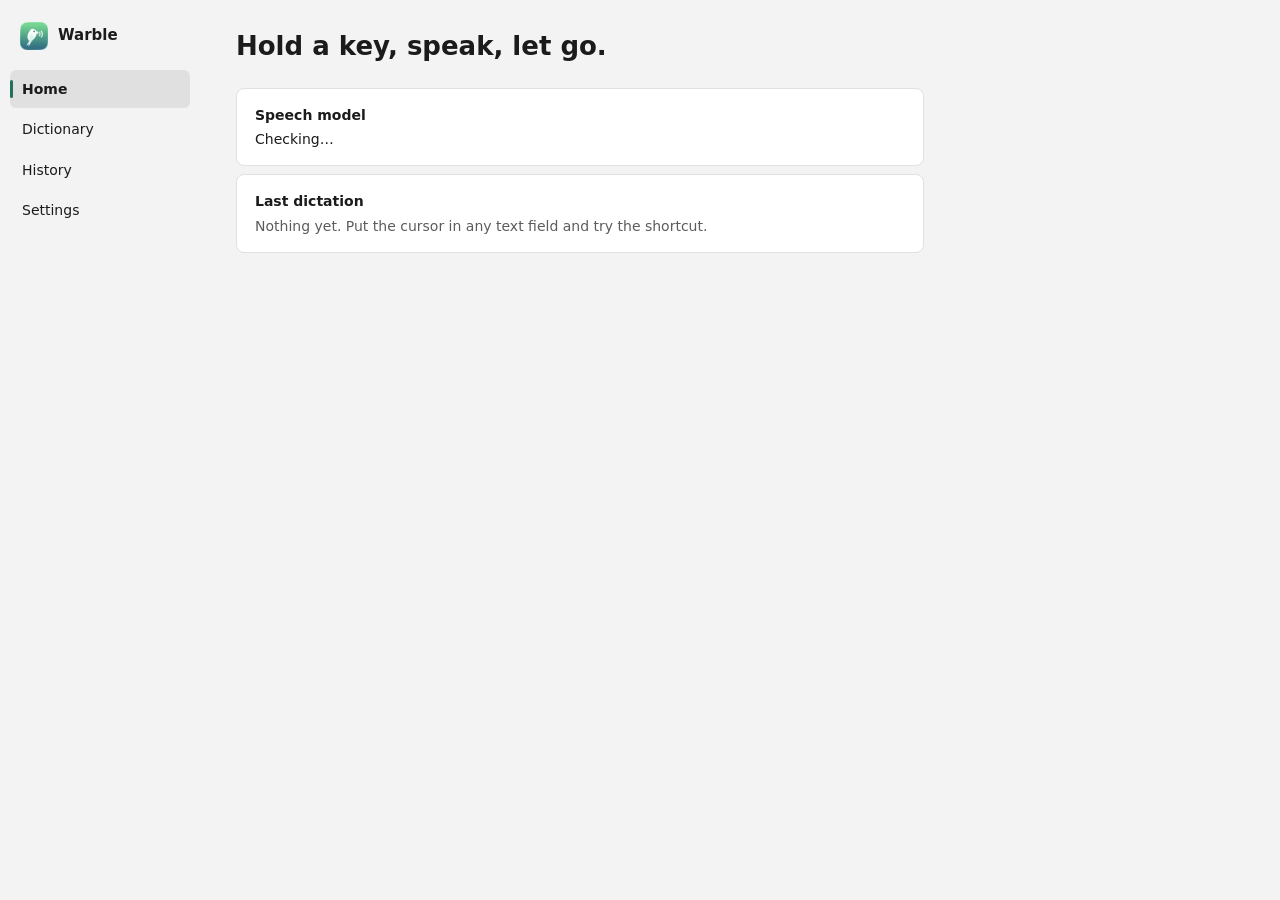
<file: windows/ui/index.html>
<!doctype html>
<html lang="en">
<head>
  <meta charset="utf-8">
  <meta name="viewport" content="width=device-width, initial-scale=1">
  <title>Warble</title>
  <link rel="stylesheet" href="style.css">
</head>
<body>
  <nav class="sidebar" aria-label="Sections">
    <div class="brand"><img src="icon.png" alt="" width="28" height="28"><span>Warble</span></div>
    <button class="nav" data-page="home" aria-current="page">Home</button>
    <button class="nav" data-page="dictionary">Dictionary</button>
    <button class="nav" data-page="history">History</button>
    <button class="nav" data-page="settings">Settings</button>
    <p class="version" id="version"></p>
  </nav>

  <main>
    <section id="page-home" class="page">
      <h1>Hold a key, speak, let go.</h1>
      <p class="lead" id="how-to"></p>

      <div class="panel" id="model-panel">
        <h2>Speech model</h2>
        <p id="model-text">Checking…</p>
        <div class="progress" id="model-progress" hidden><div id="model-bar"></div></div>
        <button class="primary" id="model-download" hidden>Download the model</button>
      </div>

      <div class="panel" id="last-panel">
        <h2>Last dictation</h2>
        <p id="last-text" class="muted">Nothing yet. Put the cursor in any text field and try the shortcut.</p>
        <button id="last-copy" hidden>Copy</button>
      </div>

      <div class="panel warn" id="warnings" hidden>
        <h2>Needs attention</h2>
        <ul id="warning-list"></ul>
      </div>
    </section>

    <section id="page-dictionary" class="page" hidden>
      <h1>Dictionary</h1>
      <p class="lead">Words fix spelling (“github” becomes “GitHub”). Replacements turn a spoken phrase into text, like “my email” into an address.</p>
      <div class="tabs" role="tablist">
        <button role="tab" class="tab" data-kind="word" aria-selected="true">Words</button>
        <button role="tab" class="tab" data-kind="replacement" aria-selected="false">Replacements</button>
      </div>
      <form id="dict-form" class="row">
        <input id="dict-spoken" placeholder="Word, e.g. GitHub" aria-label="Word or spoken phrase" required>
        <input id="dict-written" placeholder="Becomes, e.g. lucas@example.com" aria-label="Replacement text" hidden>
        <button class="primary" type="submit">Add</button>
      </form>
      <p class="error" id="dict-error" role="alert"></p>
      <ul class="list" id="dict-list"></ul>
      <p class="empty" id="dict-empty" hidden>No entries yet.</p>
    </section>

    <section id="page-history" class="page" hidden>
      <h1>History</h1>
      <div class="row">
        <input id="history-search" type="search" placeholder="Search dictations" aria-label="Search dictations">
        <button id="history-clear" class="danger">Clear all</button>
      </div>
      <p class="error" id="history-error" role="alert"></p>
      <div id="history-list"></div>
      <p class="empty" id="history-empty" hidden>No dictations yet.</p>
    </section>

    <section id="page-settings" class="page" hidden>
      <h1>Settings</h1>
      <p class="error" id="settings-general-error" role="alert"></p>
      <div class="setting">
        <div>
          <h2>Shortcut</h2><p class="muted">Pick a combination no other program uses.</p>
          <p class="error" id="settings-error" role="alert"></p>
        </div>
        <button id="hotkey-button" class="hotkey"></button>
      </div>

      <fieldset class="setting">
        <legend><h2>Mode</h2></legend>
        <label><input type="radio" name="mode" value="hold"> Hold the shortcut while speaking</label>
        <label><input type="radio" name="mode" value="toggle"> Press once to start, again to stop</label>
      </fieldset>

      <div class="setting">
        <div><h2>Microphone</h2><p class="muted">“Windows default” follows the system setting.</p></div>
        <select id="microphone" aria-label="Microphone"></select>
      </div>

      <label class="setting check"><input type="checkbox" id="show-pill"> <span><b>Show the pill</b><br><span class="muted">A small status bar at the bottom of the screen while you speak.</span></span></label>
      <label class="setting check"><input type="checkbox" id="spoken-punctuation"> <span><b>Spoken punctuation</b><br><span class="muted">Say “comma”, “period”, “new line” in English to type them.</span></span></label>
      <label class="setting check"><input type="checkbox" id="keep-clipboard"> <span><b>Keep the text on the clipboard</b><br><span class="muted">Otherwise Warble puts back what you had copied before.</span></span></label>
      <label class="setting check"><input type="checkbox" id="autostart"> <span><b>Start with Windows</b><br><span class="muted">Warble waits in the tray, next to the clock.</span></span></label>

      <div class="setting paths">
        <h2>Files</h2>
        <p class="muted">Settings, dictionary and history: <code id="data-dir"></code></p>
        <p class="muted">Speech model: <code id="models-dir"></code></p>
      </div>
    </section>
  </main>

  <script src="app.js"></script>
</body>
</html>
</file>
<file: windows/ui/style.css>
/* Windows 11 settings language: Segoe UI Variable (the system face, so Warble
   reads like part of Windows), neutral surfaces, one teal accent taken from
   the app icon. Light and dark follow the system theme. */
:root {
  color-scheme: light dark;
  --bg: #f3f3f3;
  --surface: #ffffff;
  --border: #e0e0e0;
  --text: #1b1b1b;
  --muted: #5c5c5c;
  --accent: #23705d;
  --accent-text: #ffffff;
  --accent-soft: #e2f1eb;
  --danger: #b3261e;
  --focus: #1b1b1b;
  font-family: "Segoe UI Variable Text", "Segoe UI", system-ui, sans-serif;
  font-size: 14px;
  line-height: 1.45;
}
@media (prefers-color-scheme: dark) {
  :root {
    --bg: #202020;
    --surface: #2b2b2b;
    --border: #3a3a3a;
    --text: #f2f2f2;
    --muted: #b8b8b8;
    --accent: #6fd0a8;
    --accent-text: #0f2a22;
    --accent-soft: #233a32;
    --danger: #ff8a80;
    --focus: #ffffff;
  }
}
* { box-sizing: border-box; }
body { margin: 0; display: flex; min-height: 100vh; background: var(--bg); color: var(--text); }
[hidden] { display: none !important; }

.sidebar { width: 200px; flex: none; padding: 16px 10px; display: flex; flex-direction: column; gap: 2px; }
.brand { display: flex; align-items: center; gap: 10px; padding: 6px 10px 18px; font-weight: 600; font-size: 15px; }
.nav { text-align: left; background: none; border: 0; color: var(--text); padding: 9px 12px; border-radius: 6px; font: inherit; cursor: pointer; position: relative; }
.nav:hover { background: rgba(127,127,127,.07); }
.nav[aria-current="page"] { background: rgba(127,127,127,.16); font-weight: 600; }
.nav[aria-current="page"]::before { content: ""; position: absolute; left: 0; top: 10px; bottom: 10px; width: 3px; border-radius: 2px; background: var(--accent); }
.version { margin-top: auto; padding: 0 12px; color: var(--muted); font-size: 12px; }

main { flex: 1; padding: 28px 36px 40px; max-width: 760px; overflow-y: auto; }
h1 { font-family: "Segoe UI Variable Display", "Segoe UI", system-ui, sans-serif; font-size: 26px; font-weight: 600; margin: 0 0 6px; }
h2 { font-size: 14px; font-weight: 600; margin: 0 0 4px; }
.lead { color: var(--muted); margin: 0 0 22px; max-width: 60ch; }
.muted { color: var(--muted); margin: 0; }
.panel, .setting { background: var(--surface); border: 1px solid var(--border); border-radius: 8px; padding: 16px 18px; margin-bottom: 8px; }
.panel p { margin: 0; white-space: pre-wrap; }
.panel button, .panel .progress { margin-top: 12px; }
.warn { border-color: var(--danger); }
.warn ul { margin: 0; padding-left: 18px; }

button, input, select { font: inherit; color: var(--text); }
button { background: var(--surface); border: 1px solid var(--border); border-radius: 6px; padding: 7px 14px; cursor: pointer; min-height: 34px; }
button:hover { background: rgba(127,127,127,.1); }
button.primary { background: var(--accent); color: var(--accent-text); border-color: var(--accent); font-weight: 600; }
button.primary:hover { filter: brightness(1.08); }
button.danger { color: var(--danger); }
button:disabled { opacity: .55; cursor: default; }
input, select { background: var(--surface); border: 1px solid var(--border); border-radius: 6px; padding: 7px 10px; min-height: 34px; }
:focus-visible { outline: 2px solid var(--focus); outline-offset: 2px; }

.progress { height: 6px; background: var(--accent-soft); border-radius: 3px; overflow: hidden; }
.progress div { height: 100%; width: 0; background: var(--accent); transition: width .3s; }

.row { display: flex; gap: 8px; margin-bottom: 12px; }
.row input { flex: 1; min-width: 0; }
.tabs { display: flex; gap: 4px; margin-bottom: 12px; }
.tab { border-radius: 6px; }
.tab[aria-selected="true"] { background: var(--accent-soft); border-color: var(--accent); font-weight: 600; }
.error { color: var(--danger); margin: 0 0 8px; min-height: 0; }
.error:empty { display: none; }
.empty { color: var(--muted); padding: 24px 0; }

.list { list-style: none; margin: 0; padding: 0; }
.item { display: flex; align-items: center; gap: 12px; background: var(--surface); border: 1px solid var(--border); border-radius: 8px; padding: 10px 14px; margin-bottom: 6px; }
.item .text { flex: 1; min-width: 0; overflow-wrap: anywhere; white-space: pre-wrap; }
.item .meta { color: var(--muted); font-size: 12px; }
.item .arrow { color: var(--muted); }
.day { font-weight: 600; margin: 18px 0 8px; }
.day:first-child { margin-top: 0; }

.setting { display: flex; align-items: center; justify-content: space-between; gap: 16px; }
fieldset.setting { display: block; margin: 0 0 8px; }
fieldset legend { float: left; width: 100%; padding: 0; margin-bottom: 8px; }
fieldset label { display: flex; align-items: center; gap: 10px; padding: 4px 0; clear: both; }
.setting.check { justify-content: flex-start; align-items: flex-start; gap: 12px; cursor: pointer; }
.setting.check input { margin-top: 3px; width: 16px; height: 16px; min-height: 0; accent-color: var(--accent); }
input[type="radio"] { accent-color: var(--accent); min-height: 0; width: 16px; height: 16px; margin: 0; }
.setting.paths { display: block; }
.setting.paths p { margin-top: 6px; }
code { font-family: "Cascadia Mono", Consolas, monospace; font-size: 12px; overflow-wrap: anywhere; }
.hotkey, #microphone { width: 240px; flex: none; }
.hotkey { font-weight: 600; }
.setting .error { margin: 8px 0 0; }
.hotkey.listening { border-color: var(--accent); background: var(--accent-soft); }

@media (max-width: 700px) {
  body { flex-direction: column; }
  .sidebar { width: auto; flex-direction: row; flex-wrap: wrap; padding: 8px; }
  .brand { padding: 6px 10px; width: 100%; }
  .version { display: none; }
  main { padding: 18px; }
  .setting { flex-direction: column; align-items: flex-start; }
}
</file>
